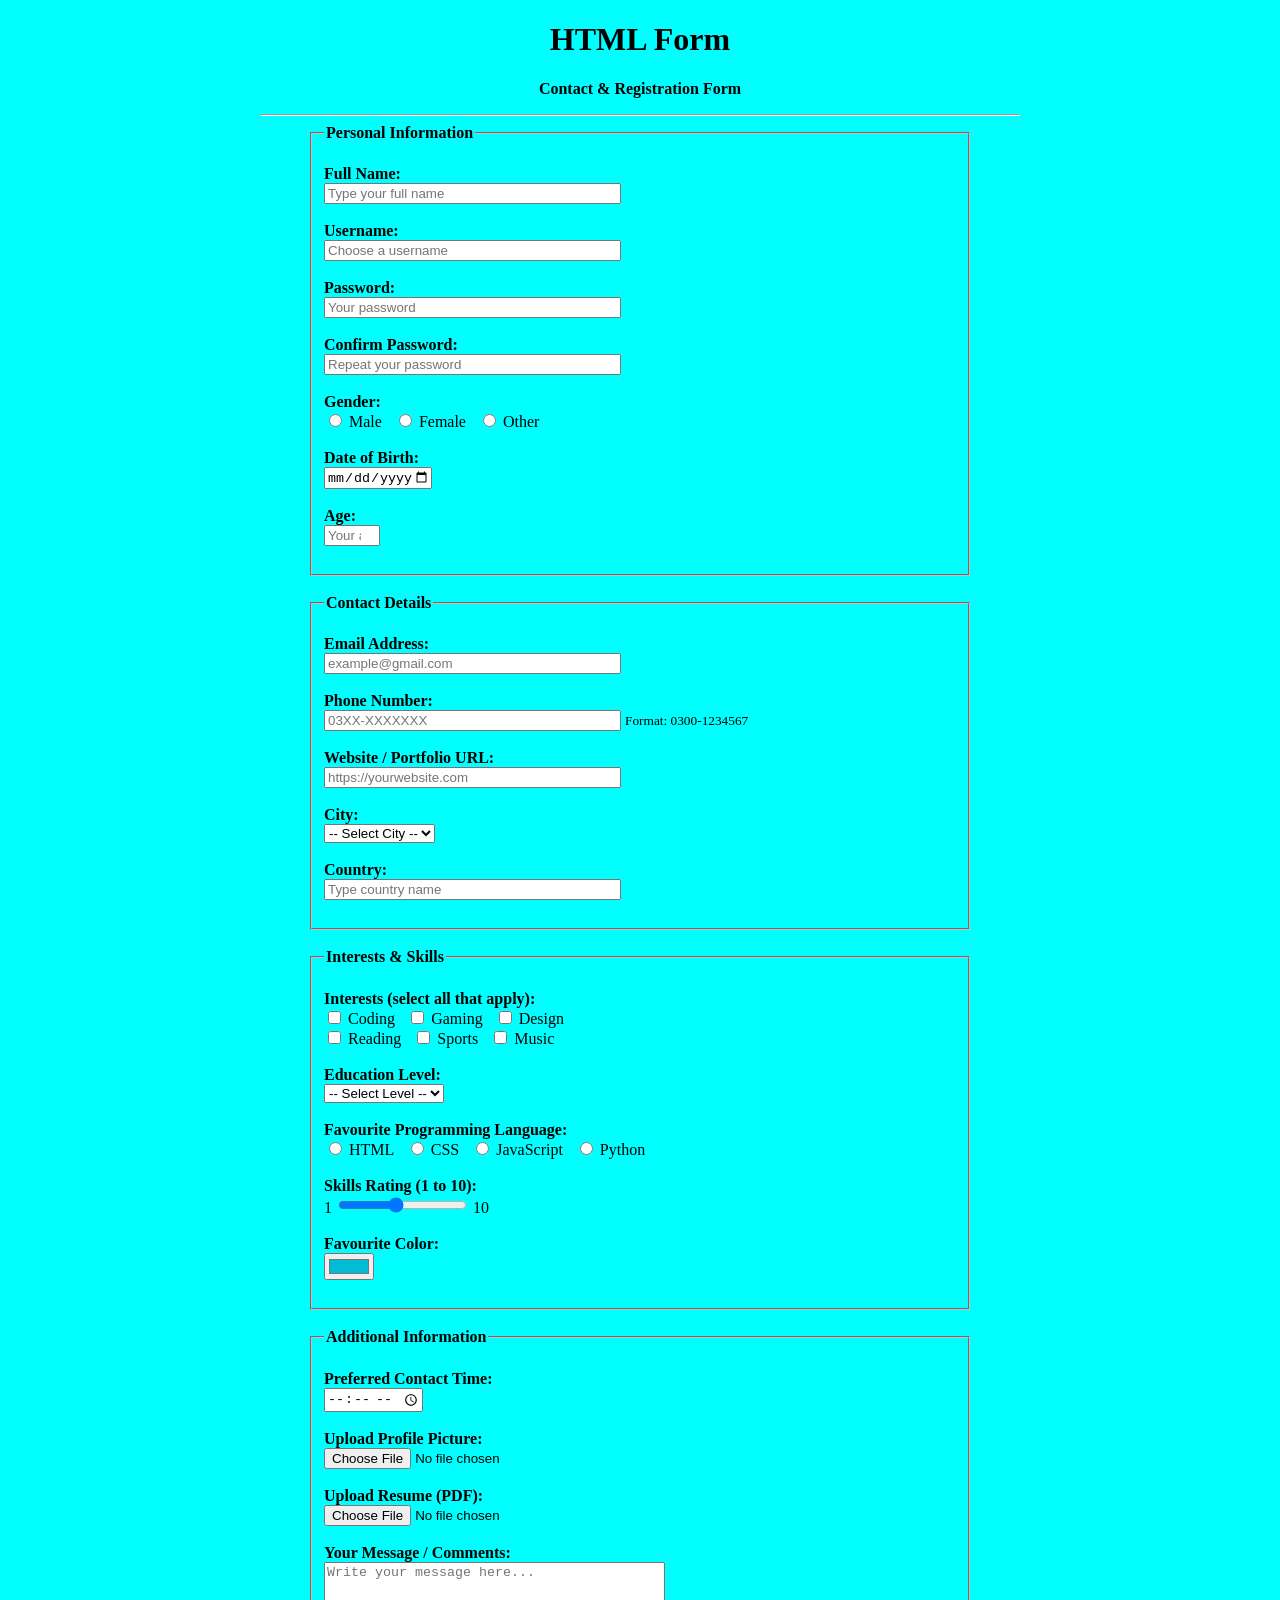
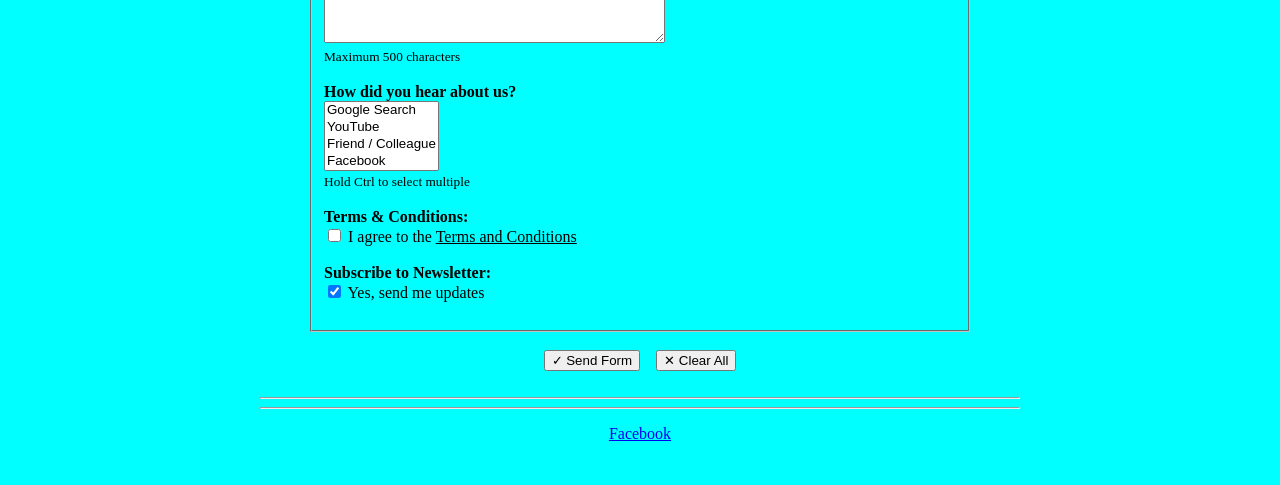
<file: form2.html>
<!DOCTYPE html>
<html>
  <head>
    <meta charset="UTF-8">
    <title>HTML Form</title>
  </head>
  <body bgcolor="aqua">

    <h1 align="center">HTML Form</h1>
    <p align="center"><b>Contact &amp; Registration Form</b></p>
    <hr width="60%" align="center">

    <form action="#" method="post" align="center">

      <!-- ── PERSONAL INFORMATION ── -->
      <fieldset align="left" style="width:50%; margin:auto;">
        <legend><b>Personal Information</b></legend>
        <br>

        <b>Full Name:</b><br>
        <input type="text" name="fullname" placeholder="Type your full name" size="35" maxlength="50" required>
        <br><br>

        <b>Username:</b><br>
        <input type="text" name="username" placeholder="Choose a username" size="35" maxlength="20" required>
        <br><br>

        <b>Password:</b><br>
        <input type="password" name="pass" placeholder="Your password" size="35" minlength="6" required>
        <br><br>

        <b>Confirm Password:</b><br>
        <input type="password" name="confirm_pass" placeholder="Repeat your password" size="35" minlength="6" required>
        <br><br>

        <b>Gender:</b><br>
        <input type="radio" name="Gender" value="male"> Male &nbsp;
        <input type="radio" name="Gender" value="female"> Female &nbsp;
        <input type="radio" name="Gender" value="other"> Other
        <br><br>

        <b>Date of Birth:</b><br>
        <input type="date" name="dob" min="1950-01-01" max="2015-12-31">
        <br><br>

        <b>Age:</b><br>
        <input type="number" name="age" placeholder="Your age" min="5" max="100" size="10">
        <br><br>

      </fieldset>

      <br>

      <!-- ── CONTACT DETAILS ── -->
      <fieldset align="left" style="width:50%; margin:auto;">
        <legend><b>Contact Details</b></legend>
        <br>

        <b>Email Address:</b><br>
        <input type="email" name="email" placeholder="example@gmail.com" size="35" required>
        <br><br>

        <b>Phone Number:</b><br>
        <input type="tel" name="phone" placeholder="03XX-XXXXXXX" size="35" pattern="[0-9]{4}-[0-9]{7}">
        <small>Format: 0300-1234567</small>
        <br><br>

        <b>Website / Portfolio URL:</b><br>
        <input type="url" name="website" placeholder="https://yourwebsite.com" size="35">
        <br><br>

        <b>City:</b><br>
        <select name="City" size="1">
          <option value="">-- Select City --</option>
          <option value="khi">Karachi</option>
          <option value="lhr">Lahore</option>
          <option value="isl">Islamabad</option>
          <option value="gwdr">Gawader</option>
          <option value="qta">Quetta</option>
          <option value="psh">Peshawar</option>
        </select>
        <br><br>

        <b>Country:</b><br>
        <input type="text" name="country" placeholder="Type country name" size="35" list="country-list">
        <datalist id="country-list">
          <option value="Pakistan">
          <option value="Afghanistan">
          <option value="India">
          <option value="UAE">
          <option value="United Kingdom">
          <option value="United States">
          <option value="Saudi Arabia">
        </datalist>
        <br><br>

      </fieldset>

      <br>

      <!-- ── INTERESTS & SKILLS ── -->
      <fieldset align="left" style="width:50%; margin:auto;">
        <legend><b>Interests &amp; Skills</b></legend>
        <br>

        <b>Interests (select all that apply):</b><br>
        <input type="checkbox" name="interest" value="Coding"> Coding &nbsp;
        <input type="checkbox" name="interest" value="Gaming"> Gaming &nbsp;
        <input type="checkbox" name="interest" value="Design"> Design
        <br>
        <input type="checkbox" name="interest" value="Reading"> Reading &nbsp;
        <input type="checkbox" name="interest" value="Sports"> Sports &nbsp;
        <input type="checkbox" name="interest" value="Music"> Music
        <br><br>

        <b>Education Level:</b><br>
        <select name="education">
          <option value="">-- Select Level --</option>
          <option value="matric">Matric</option>
          <option value="inter">Intermediate</option>
          <option value="bachelors">Bachelors</option>
          <option value="masters">Masters</option>
          <option value="phd">PhD</option>
        </select>
        <br><br>

        <b>Favourite Programming Language:</b><br>
        <input type="radio" name="lang" value="html"> HTML &nbsp;
        <input type="radio" name="lang" value="css"> CSS &nbsp;
        <input type="radio" name="lang" value="js"> JavaScript &nbsp;
        <input type="radio" name="lang" value="python"> Python
        <br><br>

        <b>Skills Rating (1 to 10):</b><br>
        1 <input type="range" name="skill_rating" min="1" max="10" value="5"> 10
        <br><br>

        <b>Favourite Color:</b><br>
        <input type="color" name="fav_color" value="#00bcd4">
        <br><br>

      </fieldset>

      <br>

      <!-- ── ADDITIONAL INFO ── -->
      <fieldset align="left" style="width:50%; margin:auto;">
        <legend><b>Additional Information</b></legend>
        <br>

        <b>Preferred Contact Time:</b><br>
        <input type="time" name="contact_time" min="08:00" max="20:00">
        <br><br>

        <b>Upload Profile Picture:</b><br>
        <input type="file" name="profile_pic" accept="image/*">
        <br><br>

        <b>Upload Resume (PDF):</b><br>
        <input type="file" name="resume" accept=".pdf,.doc,.docx">
        <br><br>

        <b>Your Message / Comments:</b><br>
        <textarea name="comments" rows="5" cols="40" placeholder="Write your message here..." maxlength="500"></textarea>
        <br>
        <small>Maximum 500 characters</small>
        <br><br>

        <b>How did you hear about us?</b><br>
        <select name="source" multiple size="4">
          <option value="google">Google Search</option>
          <option value="youtube">YouTube</option>
          <option value="friend">Friend / Colleague</option>
          <option value="facebook">Facebook</option>
          <option value="twitter">Twitter / X</option>
        </select>
        <br>
        <small>Hold Ctrl to select multiple</small>
        <br><br>

        <b>Terms &amp; Conditions:</b><br>
        <input type="checkbox" name="terms" value="agree" required>
        I agree to the <u>Terms and Conditions</u>
        <br><br>

        <b>Subscribe to Newsletter:</b><br>
        <input type="checkbox" name="newsletter" value="yes" checked>
        Yes, send me updates
        <br><br>

        <!-- Hidden field (not visible, but sent with form data) -->
        <input type="hidden" name="form_id" value="contact-form-2026">

      </fieldset>

      <br>

      <!-- ── BUTTONS ── -->
      <input type="submit" value="&#10003; Send Form">
      &nbsp;&nbsp;
      <input type="reset" value="&#10005; Clear All">

    </form>

    <br>
    <hr width="60%" align="center">

    <hr width="60%" align="center">
    <p align="center"></p>
    <p align="center"><a href="https://facebook.com" target="_blank">Facebook</a></p>
    <br>

  </body>
</html>
</file>
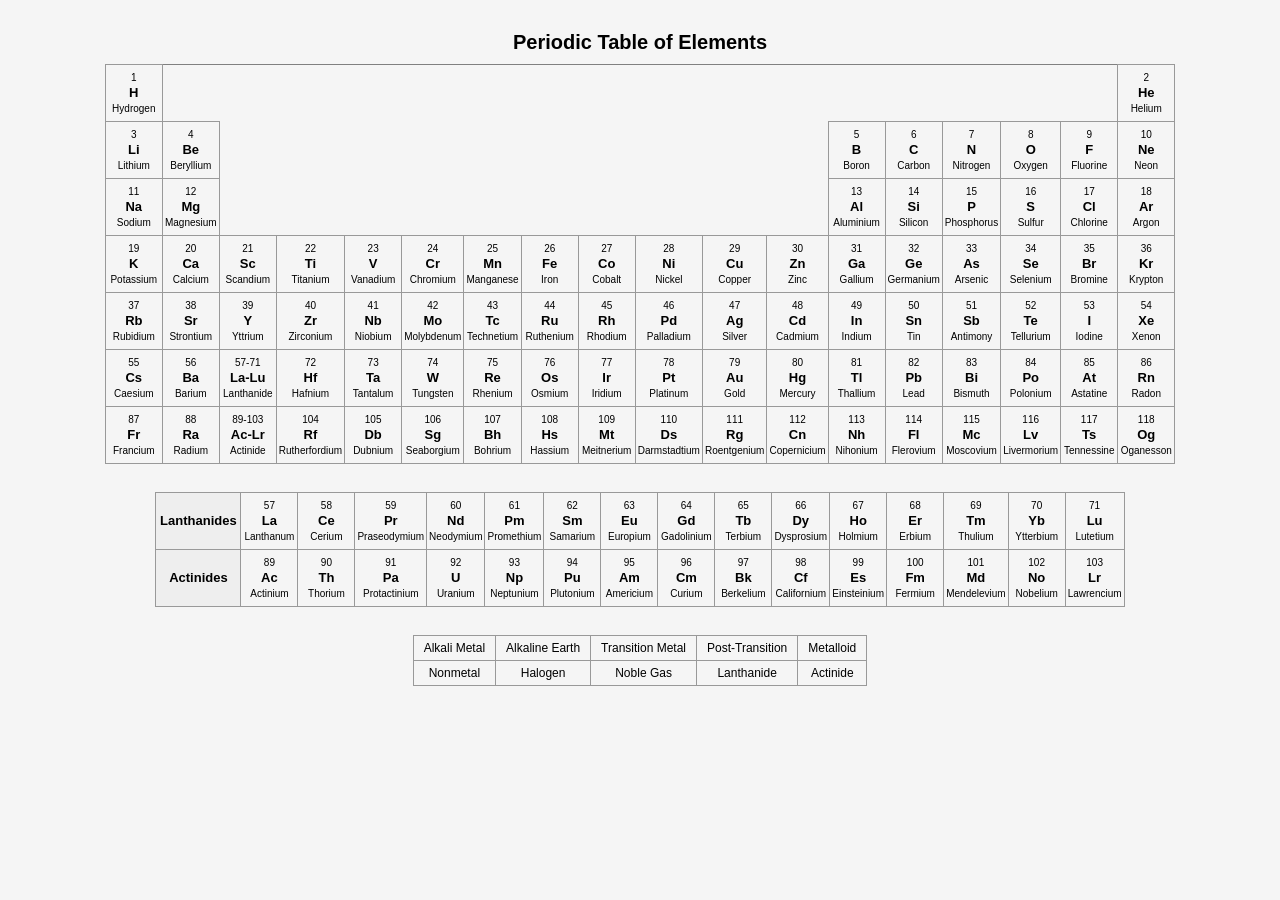
<file: periodic-table.html>
<!DOCTYPE html>
<html>
<head>
  <meta charset="UTF-8">
  <title>Periodic Table</title>
  <style>
    body {
      font-family: Arial, sans-serif;
      background: #f5f5f5;
      padding: 10px;
    }
    h1 {
      text-align: center;
      font-size: 20px;
      margin-bottom: 10px;
    }
    .main-table {
      border-collapse: collapse;
      margin: 0 auto 10px auto;
    }
    .main-table td {
      border: 1px solid #999;
      width: 52px;
      min-width: 52px;
      height: 52px;
      text-align: center;
      vertical-align: middle;
      font-size: 9px;
      padding: 2px;
      line-height: 1.3;
    }
    .main-table td b {
      font-size: 13px;
      display: block;
    }
    .main-table td.empty {
      border: none;
      background: transparent;
    }
    .sub-table {
      border-collapse: collapse;
      margin: 0 auto 10px auto;
    }
    .sub-table td {
      border: 1px solid #999;
      width: 52px;
      min-width: 52px;
      height: 52px;
      text-align: center;
      vertical-align: middle;
      font-size: 9px;
      padding: 2px;
      line-height: 1.3;
    }
    .sub-table td b {
      font-size: 13px;
      display: block;
    }
    .sub-table td.label-cell {
      width: 80px;
      font-size: 11px;
      font-weight: bold;
      background: #eee;
    }
    .legend-table {
      border-collapse: collapse;
      margin: 0 auto;
    }
    .legend-table td {
      border: 1px solid #999;
      padding: 5px 10px;
      text-align: center;
      font-size: 12px;
    }
  </style>
</head>
<body>

  <h1>Periodic Table of Elements</h1>

  <!-- Main Periodic Table -->
  <table class="main-table" border="1">
    <!-- Period 1 -->
    <tr>
      <td><font size="1">1</font><br><b>H</b><font size="1">Hydrogen</font></td>
      <td class="empty" colspan="16"></td>
      <td><font size="1">2</font><br><b>He</b><font size="1">Helium</font></td>
    </tr>
    <!-- Period 2 -->
    <tr>
      <td><font size="1">3</font><br><b>Li</b><font size="1">Lithium</font></td>
      <td><font size="1">4</font><br><b>Be</b><font size="1">Beryllium</font></td>
      <td class="empty" colspan="10"></td>
      <td><font size="1">5</font><br><b>B</b><font size="1">Boron</font></td>
      <td><font size="1">6</font><br><b>C</b><font size="1">Carbon</font></td>
      <td><font size="1">7</font><br><b>N</b><font size="1">Nitrogen</font></td>
      <td><font size="1">8</font><br><b>O</b><font size="1">Oxygen</font></td>
      <td><font size="1">9</font><br><b>F</b><font size="1">Fluorine</font></td>
      <td><font size="1">10</font><br><b>Ne</b><font size="1">Neon</font></td>
    </tr>
    <!-- Period 3 -->
    <tr>
      <td><font size="1">11</font><br><b>Na</b><font size="1">Sodium</font></td>
      <td><font size="1">12</font><br><b>Mg</b><font size="1">Magnesium</font></td>
      <td class="empty" colspan="10"></td>
      <td><font size="1">13</font><br><b>Al</b><font size="1">Aluminium</font></td>
      <td><font size="1">14</font><br><b>Si</b><font size="1">Silicon</font></td>
      <td><font size="1">15</font><br><b>P</b><font size="1">Phosphorus</font></td>
      <td><font size="1">16</font><br><b>S</b><font size="1">Sulfur</font></td>
      <td><font size="1">17</font><br><b>Cl</b><font size="1">Chlorine</font></td>
      <td><font size="1">18</font><br><b>Ar</b><font size="1">Argon</font></td>
    </tr>
    <!-- Period 4 -->
    <tr>
      <td><font size="1">19</font><br><b>K</b><font size="1">Potassium</font></td>
      <td><font size="1">20</font><br><b>Ca</b><font size="1">Calcium</font></td>
      <td><font size="1">21</font><br><b>Sc</b><font size="1">Scandium</font></td>
      <td><font size="1">22</font><br><b>Ti</b><font size="1">Titanium</font></td>
      <td><font size="1">23</font><br><b>V</b><font size="1">Vanadium</font></td>
      <td><font size="1">24</font><br><b>Cr</b><font size="1">Chromium</font></td>
      <td><font size="1">25</font><br><b>Mn</b><font size="1">Manganese</font></td>
      <td><font size="1">26</font><br><b>Fe</b><font size="1">Iron</font></td>
      <td><font size="1">27</font><br><b>Co</b><font size="1">Cobalt</font></td>
      <td><font size="1">28</font><br><b>Ni</b><font size="1">Nickel</font></td>
      <td><font size="1">29</font><br><b>Cu</b><font size="1">Copper</font></td>
      <td><font size="1">30</font><br><b>Zn</b><font size="1">Zinc</font></td>
      <td><font size="1">31</font><br><b>Ga</b><font size="1">Gallium</font></td>
      <td><font size="1">32</font><br><b>Ge</b><font size="1">Germanium</font></td>
      <td><font size="1">33</font><br><b>As</b><font size="1">Arsenic</font></td>
      <td><font size="1">34</font><br><b>Se</b><font size="1">Selenium</font></td>
      <td><font size="1">35</font><br><b>Br</b><font size="1">Bromine</font></td>
      <td><font size="1">36</font><br><b>Kr</b><font size="1">Krypton</font></td>
    </tr>
    <!-- Period 5 -->
    <tr>
      <td><font size="1">37</font><br><b>Rb</b><font size="1">Rubidium</font></td>
      <td><font size="1">38</font><br><b>Sr</b><font size="1">Strontium</font></td>
      <td><font size="1">39</font><br><b>Y</b><font size="1">Yttrium</font></td>
      <td><font size="1">40</font><br><b>Zr</b><font size="1">Zirconium</font></td>
      <td><font size="1">41</font><br><b>Nb</b><font size="1">Niobium</font></td>
      <td><font size="1">42</font><br><b>Mo</b><font size="1">Molybdenum</font></td>
      <td><font size="1">43</font><br><b>Tc</b><font size="1">Technetium</font></td>
      <td><font size="1">44</font><br><b>Ru</b><font size="1">Ruthenium</font></td>
      <td><font size="1">45</font><br><b>Rh</b><font size="1">Rhodium</font></td>
      <td><font size="1">46</font><br><b>Pd</b><font size="1">Palladium</font></td>
      <td><font size="1">47</font><br><b>Ag</b><font size="1">Silver</font></td>
      <td><font size="1">48</font><br><b>Cd</b><font size="1">Cadmium</font></td>
      <td><font size="1">49</font><br><b>In</b><font size="1">Indium</font></td>
      <td><font size="1">50</font><br><b>Sn</b><font size="1">Tin</font></td>
      <td><font size="1">51</font><br><b>Sb</b><font size="1">Antimony</font></td>
      <td><font size="1">52</font><br><b>Te</b><font size="1">Tellurium</font></td>
      <td><font size="1">53</font><br><b>I</b><font size="1">Iodine</font></td>
      <td><font size="1">54</font><br><b>Xe</b><font size="1">Xenon</font></td>
    </tr>
    <!-- Period 6 -->
    <tr>
      <td><font size="1">55</font><br><b>Cs</b><font size="1">Caesium</font></td>
      <td><font size="1">56</font><br><b>Ba</b><font size="1">Barium</font></td>
      <td><font size="1">57-71</font><br><b>La-Lu</b><font size="1">Lanthanide</font></td>
      <td><font size="1">72</font><br><b>Hf</b><font size="1">Hafnium</font></td>
      <td><font size="1">73</font><br><b>Ta</b><font size="1">Tantalum</font></td>
      <td><font size="1">74</font><br><b>W</b><font size="1">Tungsten</font></td>
      <td><font size="1">75</font><br><b>Re</b><font size="1">Rhenium</font></td>
      <td><font size="1">76</font><br><b>Os</b><font size="1">Osmium</font></td>
      <td><font size="1">77</font><br><b>Ir</b><font size="1">Iridium</font></td>
      <td><font size="1">78</font><br><b>Pt</b><font size="1">Platinum</font></td>
      <td><font size="1">79</font><br><b>Au</b><font size="1">Gold</font></td>
      <td><font size="1">80</font><br><b>Hg</b><font size="1">Mercury</font></td>
      <td><font size="1">81</font><br><b>Tl</b><font size="1">Thallium</font></td>
      <td><font size="1">82</font><br><b>Pb</b><font size="1">Lead</font></td>
      <td><font size="1">83</font><br><b>Bi</b><font size="1">Bismuth</font></td>
      <td><font size="1">84</font><br><b>Po</b><font size="1">Polonium</font></td>
      <td><font size="1">85</font><br><b>At</b><font size="1">Astatine</font></td>
      <td><font size="1">86</font><br><b>Rn</b><font size="1">Radon</font></td>
    </tr>
    <!-- Period 7 -->
    <tr>
      <td><font size="1">87</font><br><b>Fr</b><font size="1">Francium</font></td>
      <td><font size="1">88</font><br><b>Ra</b><font size="1">Radium</font></td>
      <td><font size="1">89-103</font><br><b>Ac-Lr</b><font size="1">Actinide</font></td>
      <td><font size="1">104</font><br><b>Rf</b><font size="1">Rutherfordium</font></td>
      <td><font size="1">105</font><br><b>Db</b><font size="1">Dubnium</font></td>
      <td><font size="1">106</font><br><b>Sg</b><font size="1">Seaborgium</font></td>
      <td><font size="1">107</font><br><b>Bh</b><font size="1">Bohrium</font></td>
      <td><font size="1">108</font><br><b>Hs</b><font size="1">Hassium</font></td>
      <td><font size="1">109</font><br><b>Mt</b><font size="1">Meitnerium</font></td>
      <td><font size="1">110</font><br><b>Ds</b><font size="1">Darmstadtium</font></td>
      <td><font size="1">111</font><br><b>Rg</b><font size="1">Roentgenium</font></td>
      <td><font size="1">112</font><br><b>Cn</b><font size="1">Copernicium</font></td>
      <td><font size="1">113</font><br><b>Nh</b><font size="1">Nihonium</font></td>
      <td><font size="1">114</font><br><b>Fl</b><font size="1">Flerovium</font></td>
      <td><font size="1">115</font><br><b>Mc</b><font size="1">Moscovium</font></td>
      <td><font size="1">116</font><br><b>Lv</b><font size="1">Livermorium</font></td>
      <td><font size="1">117</font><br><b>Ts</b><font size="1">Tennessine</font></td>
      <td><font size="1">118</font><br><b>Og</b><font size="1">Oganesson</font></td>
    </tr>
  </table>

  <br>

  <!-- Lanthanides & Actinides -->
  <table class="sub-table" border="1">
    <tr>
      <td class="label-cell" colspan="3" align="center"><b>Lanthanides</b></td>
      <td><font size="1">57</font><br><b>La</b><font size="1">Lanthanum</font></td>
      <td><font size="1">58</font><br><b>Ce</b><font size="1">Cerium</font></td>
      <td><font size="1">59</font><br><b>Pr</b><font size="1">Praseodymium</font></td>
      <td><font size="1">60</font><br><b>Nd</b><font size="1">Neodymium</font></td>
      <td><font size="1">61</font><br><b>Pm</b><font size="1">Promethium</font></td>
      <td><font size="1">62</font><br><b>Sm</b><font size="1">Samarium</font></td>
      <td><font size="1">63</font><br><b>Eu</b><font size="1">Europium</font></td>
      <td><font size="1">64</font><br><b>Gd</b><font size="1">Gadolinium</font></td>
      <td><font size="1">65</font><br><b>Tb</b><font size="1">Terbium</font></td>
      <td><font size="1">66</font><br><b>Dy</b><font size="1">Dysprosium</font></td>
      <td><font size="1">67</font><br><b>Ho</b><font size="1">Holmium</font></td>
      <td><font size="1">68</font><br><b>Er</b><font size="1">Erbium</font></td>
      <td><font size="1">69</font><br><b>Tm</b><font size="1">Thulium</font></td>
      <td><font size="1">70</font><br><b>Yb</b><font size="1">Ytterbium</font></td>
      <td><font size="1">71</font><br><b>Lu</b><font size="1">Lutetium</font></td>
    </tr>
    <tr>
      <td class="label-cell" colspan="3" align="center"><b>Actinides</b></td>
      <td><font size="1">89</font><br><b>Ac</b><font size="1">Actinium</font></td>
      <td><font size="1">90</font><br><b>Th</b><font size="1">Thorium</font></td>
      <td><font size="1">91</font><br><b>Pa</b><font size="1">Protactinium</font></td>
      <td><font size="1">92</font><br><b>U</b><font size="1">Uranium</font></td>
      <td><font size="1">93</font><br><b>Np</b><font size="1">Neptunium</font></td>
      <td><font size="1">94</font><br><b>Pu</b><font size="1">Plutonium</font></td>
      <td><font size="1">95</font><br><b>Am</b><font size="1">Americium</font></td>
      <td><font size="1">96</font><br><b>Cm</b><font size="1">Curium</font></td>
      <td><font size="1">97</font><br><b>Bk</b><font size="1">Berkelium</font></td>
      <td><font size="1">98</font><br><b>Cf</b><font size="1">Californium</font></td>
      <td><font size="1">99</font><br><b>Es</b><font size="1">Einsteinium</font></td>
      <td><font size="1">100</font><br><b>Fm</b><font size="1">Fermium</font></td>
      <td><font size="1">101</font><br><b>Md</b><font size="1">Mendelevium</font></td>
      <td><font size="1">102</font><br><b>No</b><font size="1">Nobelium</font></td>
      <td><font size="1">103</font><br><b>Lr</b><font size="1">Lawrencium</font></td>
    </tr>
  </table>

  <br>

  <!-- Legend -->
  <table class="legend-table" border="1">
    <tr>
      <td>Alkali Metal</td>
      <td>Alkaline Earth</td>
      <td>Transition Metal</td>
      <td>Post-Transition</td>
      <td>Metalloid</td>
    </tr>
    <tr>
      <td>Nonmetal</td>
      <td>Halogen</td>
      <td>Noble Gas</td>
      <td>Lanthanide</td>
      <td>Actinide</td>
    </tr>
  </table>

</body>
</html>
</file>
